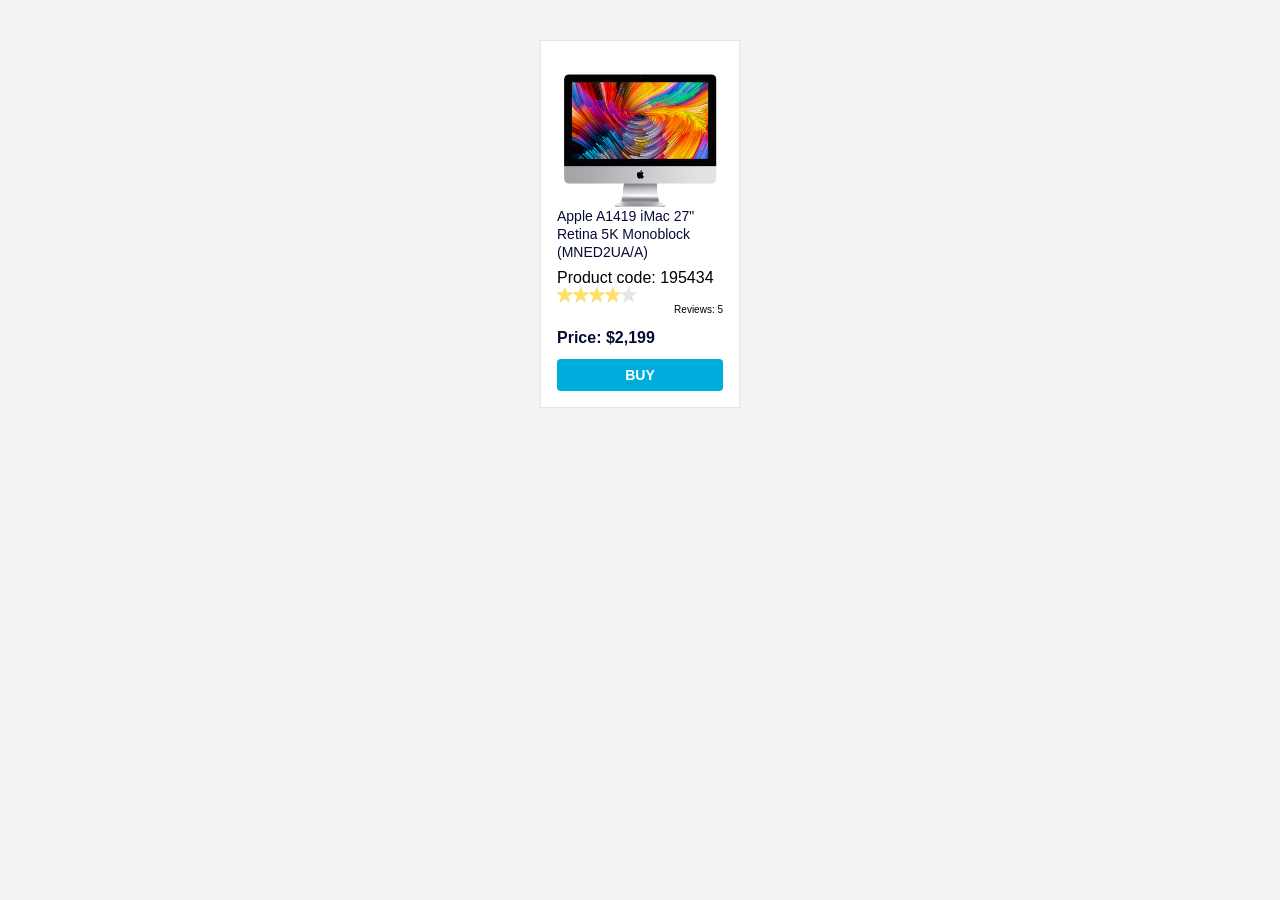
<file: index.html>
<!doctype html><html lang="en"><head><meta charset="utf-8"><meta name="viewport" content="width=device-width, initial-scale=1.0"><title>Product cards</title><link rel="stylesheet" href="index.7696d6a2.css"></head><body> <div class="card" data-qa="card"> <div class="card__image"></div> <h2 class="card__title"> Apple A1419 iMac 27" Retina 5K Monoblock (MNED2UA/A) </h2> <div class="card__code">Product code: 195434</div> <div class="card__stars stars stars--4"> <span class="stars__star"></span> <span class="stars__star"></span> <span class="stars__star"></span> <span class="stars__star"></span> <span class="stars__star"></span> </div> <div class="card__rewiew-count"> <span class="card__rewiew-count">Reviews: 5</span> </div> <div class="card__price"> <span class="card__price-title">Price:</span> <span class="card__price-value">$2,199</span> </div> <a href="#" class="card__buy" data-qa="hover"> BUY </a> </div> </body></html>
</file>
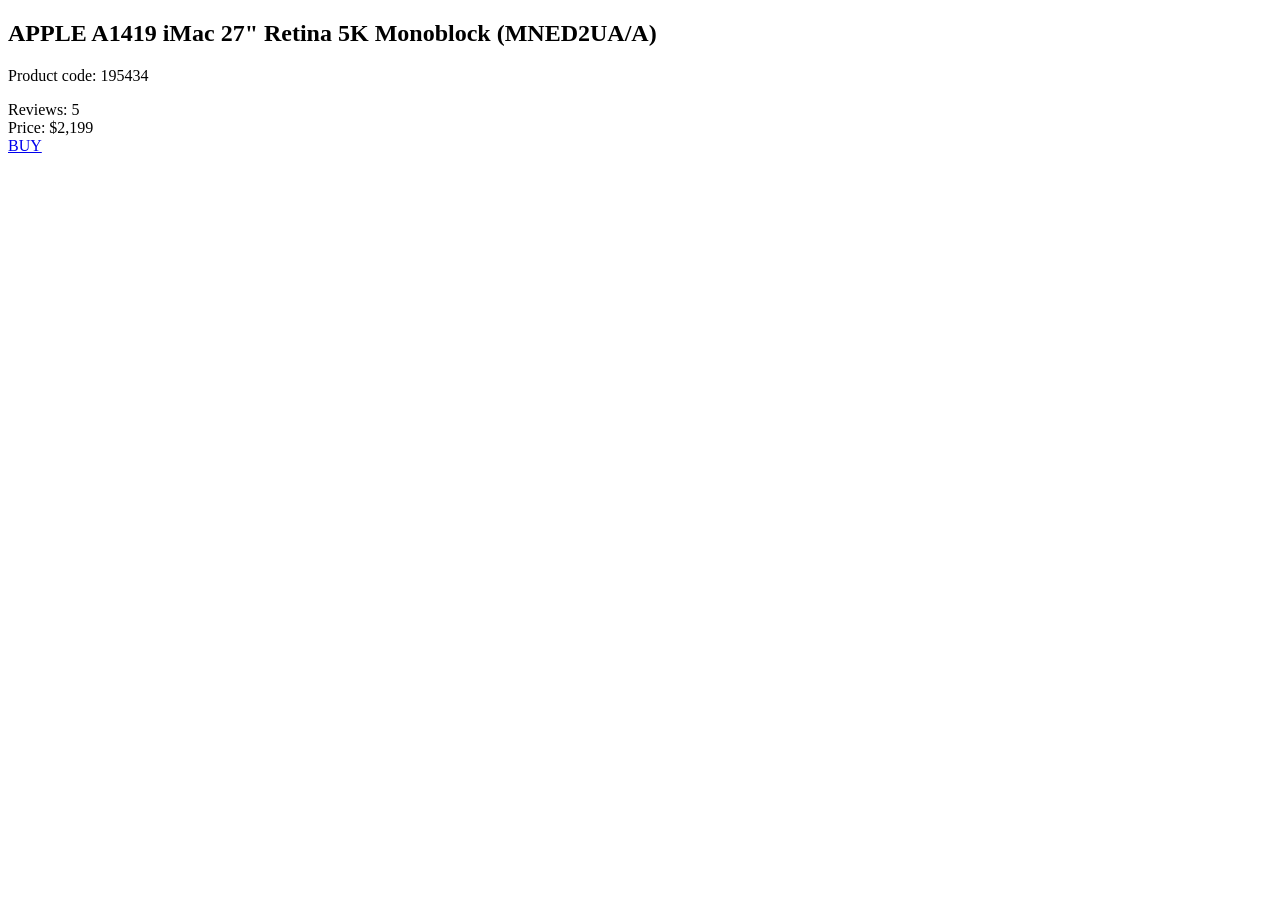
<file: src/index.html>
<!doctype html>
<html lang="en">
  <head>
    <meta charset="UTF-8" />
    <meta
      name="viewport"
      content="width=device-width, initial-scale=1.0"
    />
    <title>Product cards</title>

    <link
      rel="preconnect"
      href="https://fonts.googleapis.com"
    />
    <link
      rel="preconnect"
      href="https://fonts.gstatic.com"
    />
    <link
      href="https://fonts.googleapis.com/css2?family=Roboto:wght@400;500;700&display=swap"
      rel="stylesheet"
    />

    <link
      rel="stylesheet"
      href="./styles/index.scss"
    />
  </head>

  <body>
    <div
      class="card"
      data-qa="card"
    >
      <div class="card__image"></div>

      <div class="card__body">
        <h2 class="card__title">
          APPLE A1419 iMac 27" Retina 5K Monoblock (MNED2UA/A)
        </h2>

        <p class="card__code">Product code: 195434</p>

        <div class="card__rating stars stars--4">
          <div class="stars__group">
            <div class="stars__item"></div>
            <div class="stars__item"></div>
            <div class="stars__item"></div>
            <div class="stars__item"></div>
            <div class="stars__item"></div>
          </div>

          <span class="stars__reviews">Reviews: 5</span>
        </div>

        <div class="card__price">
          <span class="card__price-label">Price:</span>
          <span class="card__price-value">$2,199</span>
        </div>

        <a
          href="#"
          class="card__buy"
          data-qa="hover"
        >
          BUY
        </a>
      </div>
    </div>
  </body>
</html>
</file>
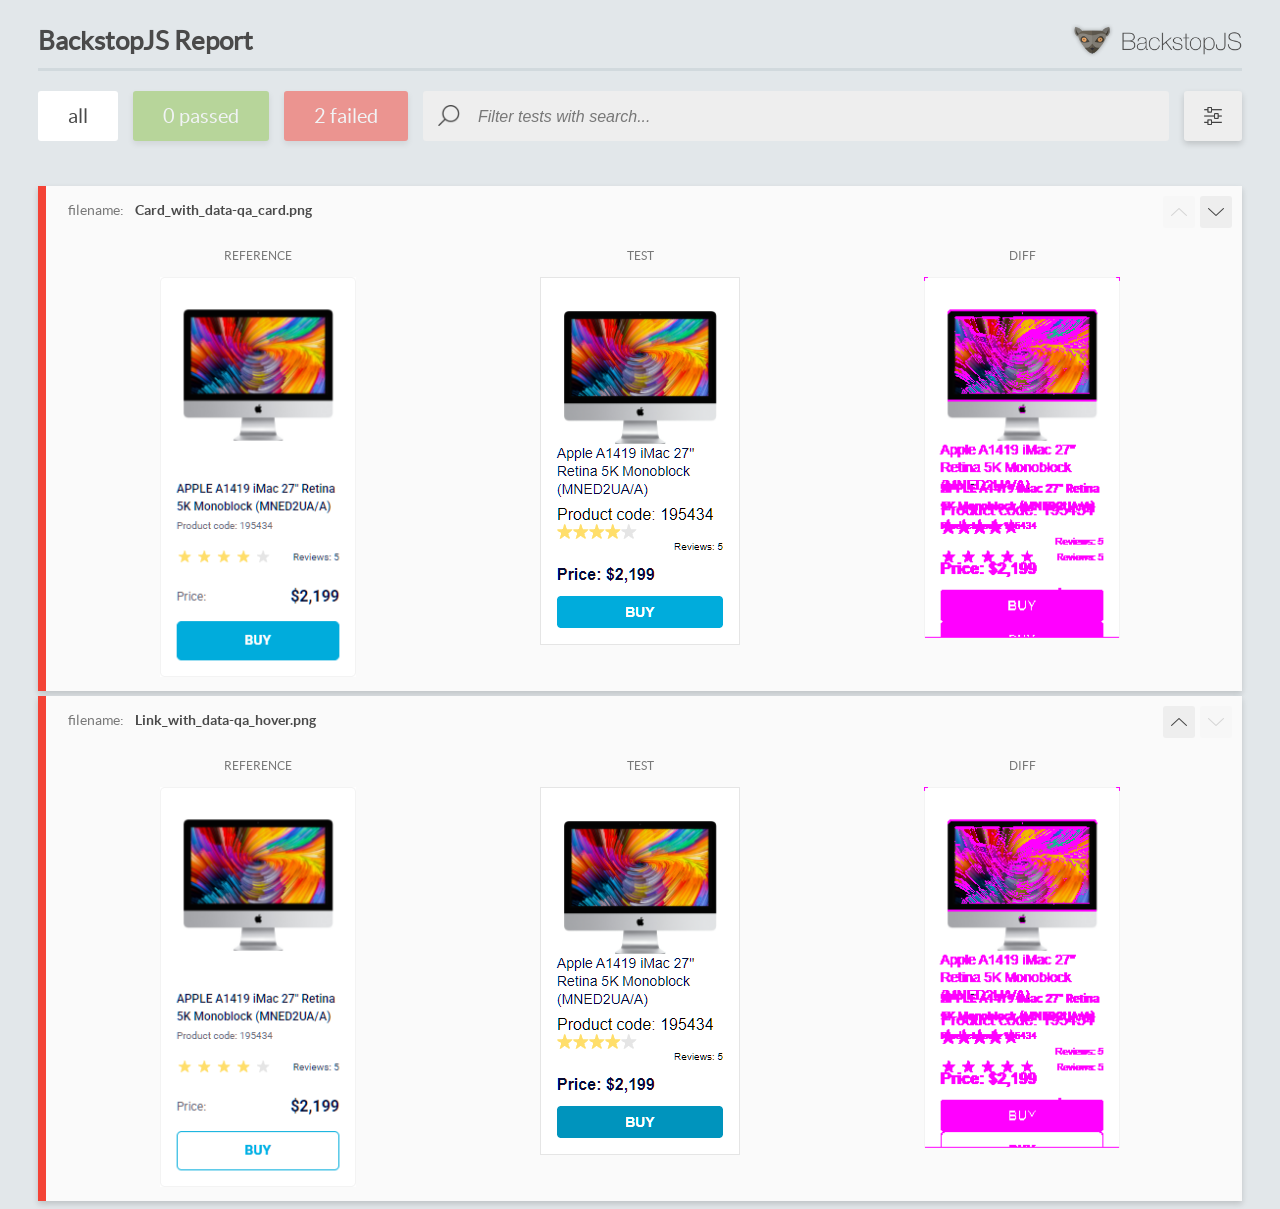
<file: report/html_report/index.html>
<!DOCTYPE html>
<html>
  <head>
    <meta charset="utf-8">
    <!-- Disable Cache -->
    <meta http-equiv="Cache-Control" content="no-cache, no-store, must-revalidate">
    <meta http-equiv="Pragma" content="no-cache">
    <meta http-equiv="Expires" content="0">

    <title>BackstopJS Report</title>

    <style>
      @font-face {
          font-family: 'latoregular';
          src: url('./assets/fonts/lato-regular-webfont.woff2') format('woff2'),
              url('./assets/fonts/lato-regular-webfont.woff') format('woff');
          font-weight: 400;
          font-style: normal;
      }
      @font-face {
          font-family: 'latobold';
          src: url('./assets/fonts/lato-bold-webfont.woff2') format('woff2'),
              url('./assets/fonts/lato-bold-webfont.woff') format('woff');
          font-weight: 700;
          font-style: normal;
      }

      .ReactModal__Body--open {
          overflow: hidden;
      }
      .ReactModal__Body--open .header {
        display: none;
      }

    </style>
  </head>
  <body style="background-color: #E2E7EA">
    <div id="root">

    </div>
    <script>
      function report (report) { // eslint-disable-line no-unused-vars
        window.tests = report;
      }
    </script>
    <script src="config.js"></script>
    <script src="index_bundle.js"></script>
  </body>
</html>
</file>
<file: index.7696d6a2.css>
.card{box-sizing:border-box;background-color:#fff;border:1px solid #e5e5e5;width:200px;margin-top:40px;padding:16px}.card__image{background-image:url(imac.202c52ff.jpeg);background-position:50%;background-repeat:no-repeat;background-size:contain;width:160px;height:134px;margin:16px auto 0}.card__title{color:#060b35;margin:0 0 8px;font-size:14px;font-weight:400;line-height:18px}.card__rewiew-count{letter-spacing:0;text-align:right;vertical-align:0;font-family:Roboto,sans-serif;font-size:10px;font-weight:400;line-height:14px}.card__price{color:#060b35;margin:12px 0;font-size:16px;font-weight:700}.card__buy{text-align:center;color:#fff;background-color:#00acdc;border-radius:4px;padding:8px 0;font-size:14px;font-weight:700;text-decoration:none;display:block}.card__buy:hover{background-color:#0094bd}.stars{display:flex}.stars__star{background-image:url(star.822d561e.svg);background-repeat:no-repeat;background-size:contain;width:16px;height:16px}.stars--1 .stars__star:nth-child(-n+1),.stars--2 .stars__star:nth-child(-n+2),.stars--3 .stars__star:nth-child(-n+3),.stars--4 .stars__star:nth-child(-n+4),.stars--5 .stars__star:nth-child(-n+5){background-image:url(star-active.edda4c43.svg)}body{background-color:#f2f2f2;justify-content:center;align-items:flex-start;margin:0;padding:0;font-family:Arial,sans-serif;display:flex}
/*# sourceMappingURL=index.7696d6a2.css.map */
</file>
